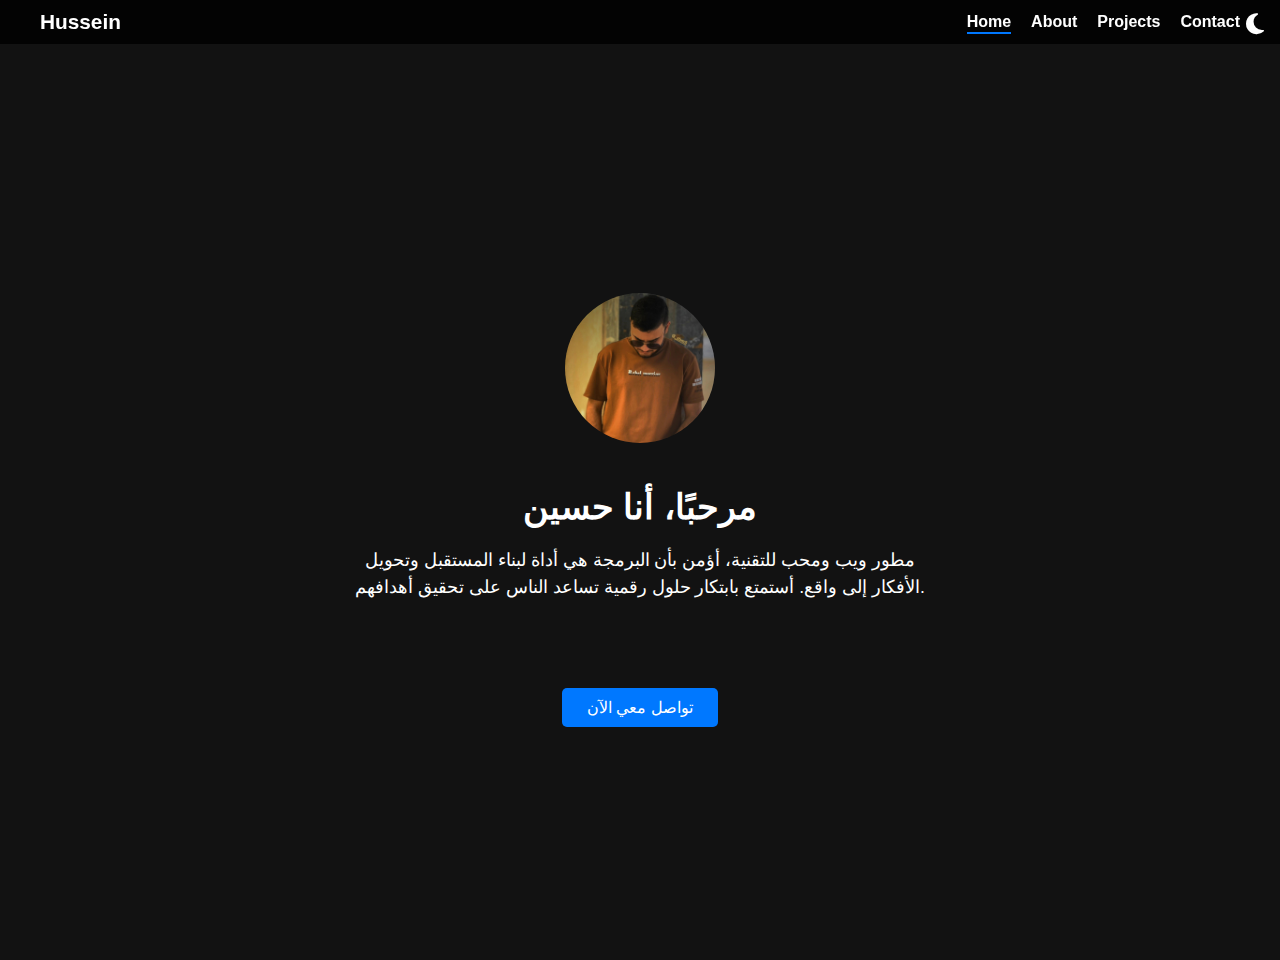
<file: index.html>
<!DOCTYPE html>
<html lang="ar">
<head>
  <meta charset="UTF-8" />
  <meta http-equiv="refresh" content="0; url=home.html" />
  <title>جاري التحويل...</title>
</head>
<body>
  <p>إذا لم يتم التحويل تلقائيًا، <a href="home.html">اضغط هنا للذهاب إلى الصفحة الرئيسية</a>.</p>
</body>
</html>
</file>
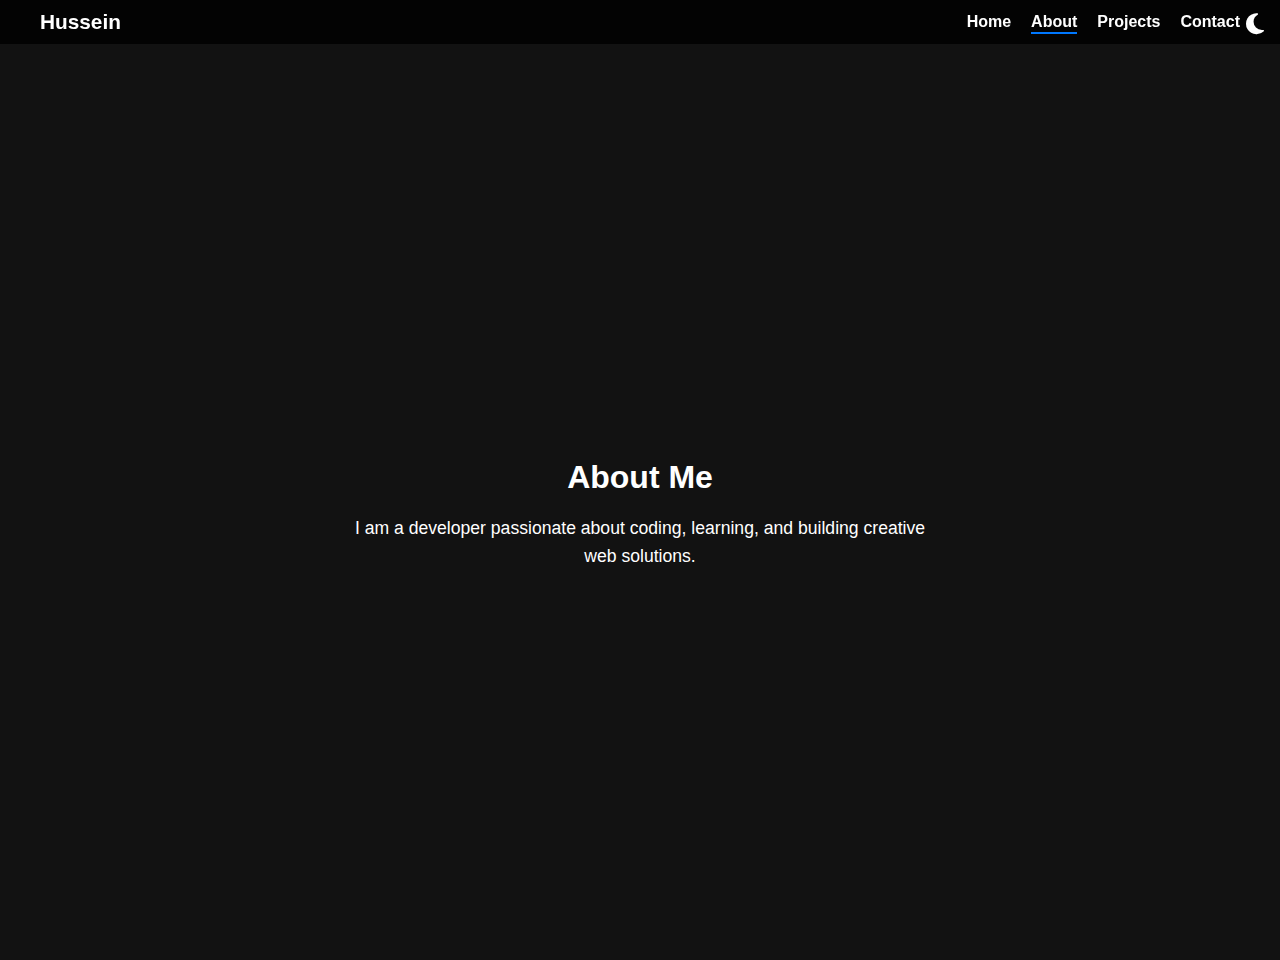
<file: about.html>
<!DOCTYPE html>
<html lang="ar">
<head>
  <meta charset="UTF-8" />
  <meta name="viewport" content="width=device-width, initial-scale=1" />
  <title>About - Hussein Al-Rubaie</title>
  <link
    rel="stylesheet"
    href="https://cdnjs.cloudflare.com/ajax/libs/font-awesome/6.5.0/css/all.min.css"
  />
  <link rel="stylesheet" href="style.css" />
</head>
<body>
  <div id="stars"></div>

  <button id="theme-toggle" class="theme-toggle" aria-label="Toggle theme">
    <i class="fas fa-moon"></i>
  </button>

  <nav class="navbar">
    <div class="nav-container">
      <div class="nav-logo">Hussein</div>
      <ul class="nav-links">
        <li><a href="home.html">Home</a></li>
        <li><a href="about.html" class="active">About</a></li>
        <li><a href="projects.html">Projects</a></li>
        <li><a href="contact.html">Contact</a></li>
      </ul>
    </div>
  </nav>

  <section id="about" class="section">
    <div class="container">
      <h2>About Me</h2>
      <p>
        I am a developer passionate about coding, learning, and building creative web solutions.
      </p>
      <!-- يمكنك إضافة المزيد من المحتوى هنا -->
    </div>
  </section>

  <script src="script.js"></script>
</body>
</html>
</file>
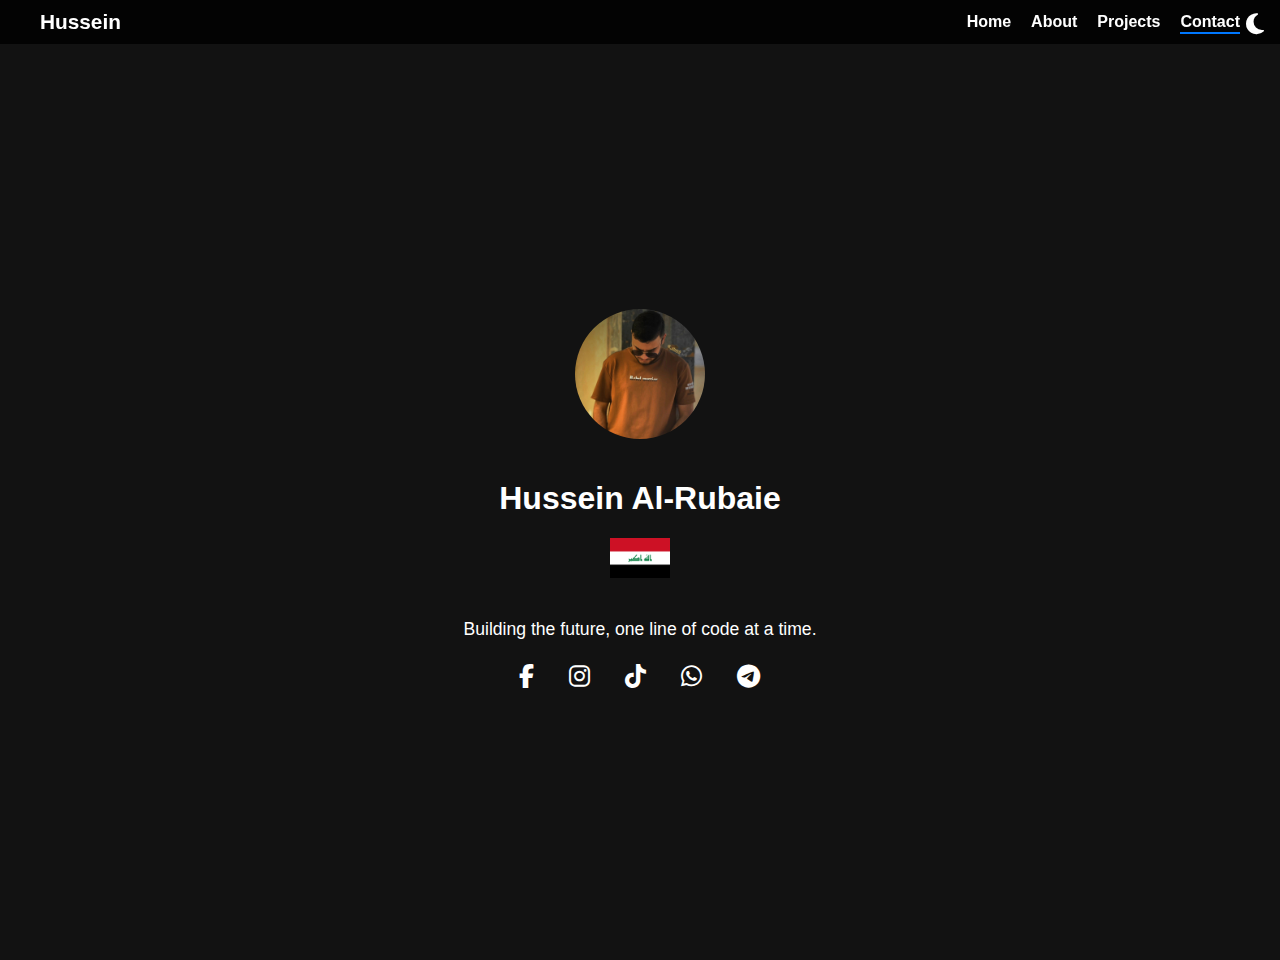
<file: contact.html>
<!DOCTYPE html>
<html lang="ar">
<head>
  <meta charset="UTF-8" />
  <meta name="viewport" content="width=device-width, initial-scale=1" />
  <title>Contact - Hussein Al-Rubaie</title>
  <link
    rel="stylesheet"
    href="https://cdnjs.cloudflare.com/ajax/libs/font-awesome/6.5.0/css/all.min.css"
  />
  <link rel="stylesheet" href="style.css" />
</head>
<body>
  <div id="stars"></div>

  <button id="theme-toggle" class="theme-toggle" aria-label="Toggle theme">
    <i class="fas fa-moon"></i>
  </button>

  <nav class="navbar">
    <div class="nav-container">
      <div class="nav-logo">Hussein</div>
      <ul class="nav-links">
        <li><a href="home.html">Home</a></li>
        <li><a href="about.html">About</a></li>
        <li><a href="projects.html">Projects</a></li>
        <li><a href="contact.html" class="active">Contact</a></li>
      </ul>
    </div>
  </nav>

  <section id="contact" class="section">
    <div class="container">
      <img src="img/profile.jpg" alt="Profile Picture" class="profile-pic" />
      <h1>Hussein Al-Rubaie</h1>
      <img src="img/iraq-flag.png" alt="Iraq Flag" class="flag" />
      <p class="bio">Building the future, one line of code at a time.</p>
      <div class="social-links">
        <a href="https://www.facebook.com/share/16izHtn6g9/" target="_blank" class="facebook" aria-label="Facebook"><i class="fab fa-facebook-f"></i></a>
        <a href="https://www.instagram.com/_zbm5?igsh=MTZtdXlwdzg3Mjhmdw==" target="_blank" class="instagram" aria-label="Instagram"><i class="fab fa-instagram"></i></a>
        <a href="https://www.tiktok.com/@hussein_iq1?_t=ZS-8xBXxB6r0ID&_r=1" target="_blank" class="tiktok" aria-label="TikTok"><i class="fab fa-tiktok"></i></a>
        <a href="https://wa.me/9647765419895" target="_blank" class="whatsapp" aria-label="WhatsApp"><i class="fab fa-whatsapp"></i></a>
        <a href="https://t.me/ZIANHUS" target="_blank" class="telegram" aria-label="Telegram"><i class="fab fa-telegram-plane"></i></a>
      </div>
    </div>
  </section>

  <script src="script.js"></script>
</body>
</html>
</file>
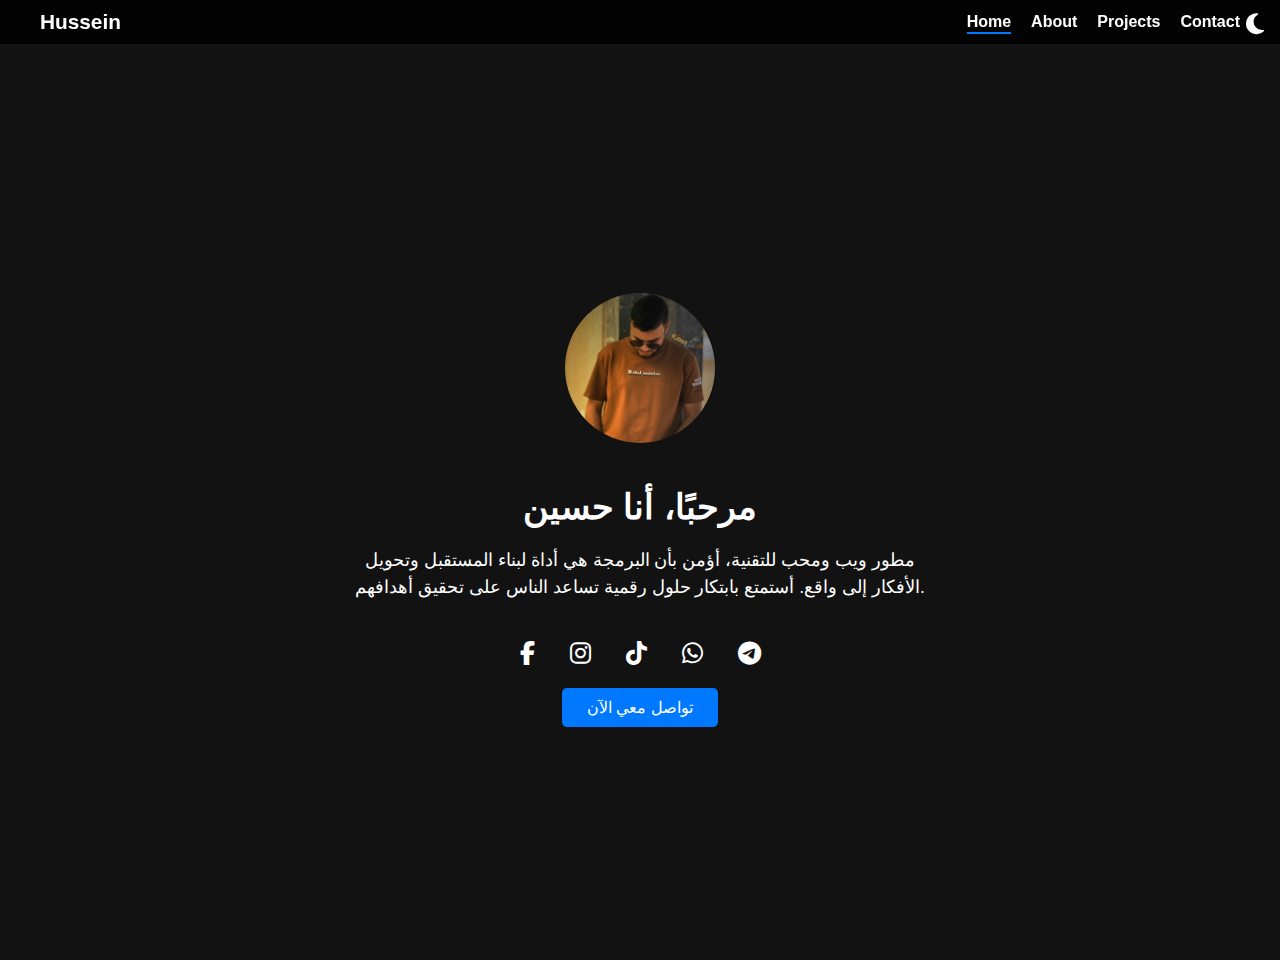
<file: home.html>
<!DOCTYPE html>
<html lang="ar">
<head>
  <meta charset="UTF-8" />
  <meta name="viewport" content="width=device-width, initial-scale=1" />
  <title>Home - Hussein Al-Rubaie</title>
  <link
    rel="stylesheet"
    href="https://cdnjs.cloudflare.com/ajax/libs/font-awesome/6.5.0/css/all.min.css"
  />
  <link rel="stylesheet" href="style.css" />
</head>
<body>
  <div id="stars"></div>

  <button id="theme-toggle" class="theme-toggle" aria-label="Toggle theme">
    <i class="fas fa-moon"></i>
  </button>

  <nav class="navbar">
    <div class="nav-container">
      <div class="nav-logo">Hussein</div>
      <ul class="nav-links">
        <li><a href="home.html" class="active">Home</a></li>
        <li><a href="about.html">About</a></li>
        <li><a href="projects.html">Projects</a></li>
        <li><a href="contact.html">Contact</a></li>
      </ul>
    </div>
  </nav>

  <section id="home" class="section">
    <div class="container">
      <img src="img/profile.jpg" alt="Profile Picture" class="profile-pic" />
      <h1>مرحبًا، أنا حسين</h1>
      <p class="bio">
        مطور ويب ومحب للتقنية، أؤمن بأن البرمجة هي أداة لبناء المستقبل وتحويل الأفكار إلى واقع.  
        أستمتع بابتكار حلول رقمية تساعد الناس على تحقيق أهدافهم.
      </p>
      <div class="social-links">
        <a href="https://www.facebook.com/share/16izHtn6g9/" target="_blank" class="facebook" aria-label="Facebook"><i class="fab fa-facebook-f"></i></a>
        <a href="https://www.instagram.com/_zbm5?igsh=MTZtdXlwdzg3Mjhmdw==" target="_blank" class="instagram" aria-label="Instagram"><i class="fab fa-instagram"></i></a>
        <a href="https://www.tiktok.com/@hussein_iq1?_t=ZS-8xBXxB6r0ID&_r=1" target="_blank" class="tiktok" aria-label="TikTok"><i class="fab fa-tiktok"></i></a>
        <a href="https://wa.me/9647765419895" target="_blank" class="whatsapp" aria-label="WhatsApp"><i class="fab fa-whatsapp"></i></a>
        <a href="https://t.me/ZIANHUS" target="_blank" class="telegram" aria-label="Telegram"><i class="fab fa-telegram-plane"></i></a>
      </div>
      <a href="contact.html" class="contact-button">تواصل معي الآن</a>
    </div>
  </section>

  <script src="script.js"></script>
</body>
</html>
</file>
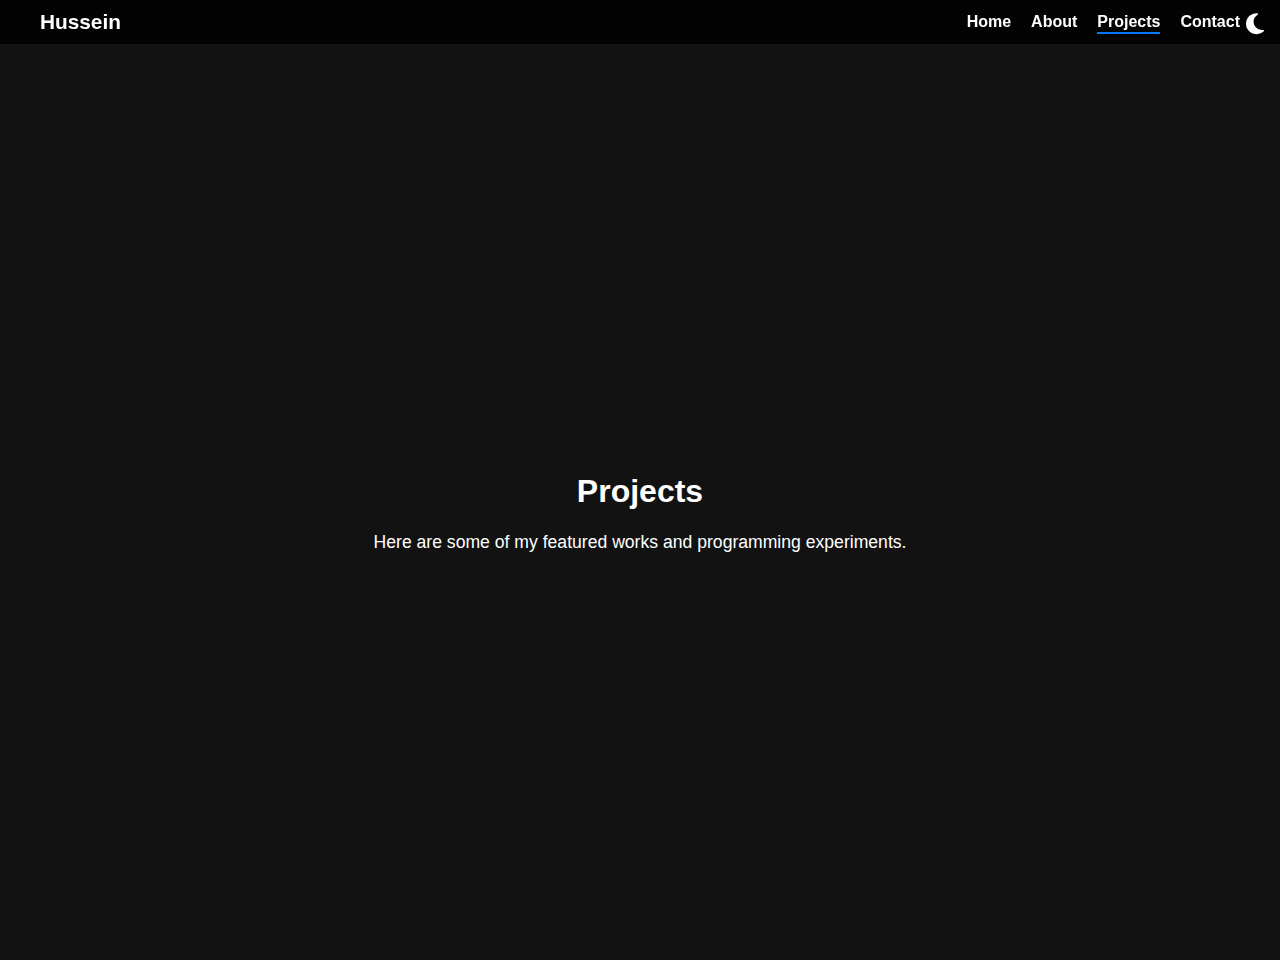
<file: projects.html>
<!DOCTYPE html>
<html lang="ar">
<head>
  <meta charset="UTF-8" />
  <meta name="viewport" content="width=device-width, initial-scale=1" />
  <title>Projects - Hussein Al-Rubaie</title>
  <link
    rel="stylesheet"
    href="https://cdnjs.cloudflare.com/ajax/libs/font-awesome/6.5.0/css/all.min.css"
  />
  <link rel="stylesheet" href="style.css" />
</head>
<body>
  <div id="stars"></div>

  <button id="theme-toggle" class="theme-toggle" aria-label="Toggle theme">
    <i class="fas fa-moon"></i>
  </button>

  <nav class="navbar">
    <div class="nav-container">
      <div class="nav-logo">Hussein</div>
      <ul class="nav-links">
        <li><a href="home.html">Home</a></li>
        <li><a href="about.html">About</a></li>
        <li><a href="projects.html" class="active">Projects</a></li>
        <li><a href="contact.html">Contact</a></li>
      </ul>
    </div>
  </nav>

  <section id="projects" class="section">
    <div class="container">
      <h2>Projects</h2>
      <p>
        Here are some of my featured works and programming experiments.
      </p>
      <!-- أضف مشاريعك هنا -->
    </div>
  </section>

  <script src="script.js"></script>
</body>
</html>
</file>
<file: style.css>
/* Reset & Base */
body, html {
  margin: 0;
  padding: 0;
  font-family: 'Segoe UI', Tahoma, Geneva, Verdana, sans-serif;
  scroll-behavior: smooth;
  transition: background-color 0.5s, color 0.5s;
  background-color: #121212;
  color: white;
}

body.light-mode {
  background-color: #f5f5f5;
  color: #222;
}

/* Stars Background */
#stars {
  position: fixed;
  top: 0;
  left: 0;
  width: 100vw;
  height: 100vh;
  z-index: -1;
  overflow: hidden;
}

.star {
  position: absolute;
  width: 2px;
  height: 2px;
  background: white;
  border-radius: 50%;
  animation: twinkle 5s infinite ease-in-out;
}

@keyframes twinkle {
  0%, 100% { opacity: 0.2; transform: translateY(0); }
  50% { opacity: 1; transform: translateY(-10px); }
}

/* Theme Toggle */
.theme-toggle {
  position: fixed;
  top: 10px;
  right: 10px;
  background: none;
  border: none;
  font-size: 1.5rem;
  color: inherit;
  z-index: 1001;
  cursor: pointer;
}

/* Navbar */
.navbar {
  position: fixed;
  top: 0;
  width: 100%;
  background-color: rgba(0, 0, 0, 0.8);
  color: white;
  z-index: 1000;
  padding: 10px 0;
}

body.light-mode .navbar {
  background-color: rgba(255, 255, 255, 0.9);
  color: #000;
}

.nav-container {
  display: flex;
  justify-content: space-between;
  align-items: center;
  max-width: 1200px;
  margin: auto;
  padding: 0 20px;
}

.nav-logo {
  font-weight: bold;
  font-size: 1.3rem;
}

.nav-links {
  list-style: none;
  display: flex;
  gap: 20px;
  margin: 0;
  padding: 0;
}

.nav-links a {
  text-decoration: none;
  color: inherit;
  font-weight: bold;
}

.nav-links a.active {
  border-bottom: 2px solid #0078ff;
  padding-bottom: 2px;
}

/* Sections */
.section {
  min-height: 100vh;
  display: flex;
  justify-content: center;
  align-items: center;
  text-align: center;
  padding-top: 60px; /* space for fixed navbar */
  padding-left: 20px;
  padding-right: 20px;
}

.container {
  max-width: 600px;
  margin: auto;
  padding: 40px 20px;
}

/* Home Section */
#home .container {
  display: flex;
  flex-direction: column;
  align-items: center;
  justify-content: center;
  text-align: center;
}

#home .profile-pic {
  width: 150px;
  height: 150px;
  border-radius: 50%;
  object-fit: cover;
  margin-bottom: 20px;
}

#home h1 {
  font-size: 2.2rem;
  margin-bottom: 10px;
}

#home .bio {
  font-size: 1.1rem;
  line-height: 1.5;
  margin: 10px 0 20px;
  max-width: 100%;
}

/* Social Links */
.social-links {
  margin: 20px 0;
  display: flex;
  gap: 15px;
  justify-content: center;
}

.social-links a {
  margin: 0 10px;
  font-size: 1.5rem;
  color: inherit;
  transition: transform 0.3s;
}

.social-links a:hover {
  transform: scale(1.2);
}

/* Contact Button */
.contact-button {
  display: inline-block;
  padding: 10px 25px;
  background: #0078ff;
  color: white;
  text-decoration: none;
  border-radius: 5px;
  transition: background 0.3s;
  font-size: 1rem;
}

.contact-button:hover {
  background: #005dc1;
}

/* About & Projects & Contact common styling */
h2 {
  font-size: 2rem;
  margin-bottom: 15px;
}

p {
  font-size: 1.1rem;
  line-height: 1.6;
}

/* Profile pic & flag for Contact */
#contact .profile-pic {
  width: 130px;
  height: 130px;
  border-radius: 50%;
  margin-bottom: 15px;
  object-fit: cover;
}

#contact .flag {
  width: 60px;
  margin-bottom: 15px;
}
</file>
